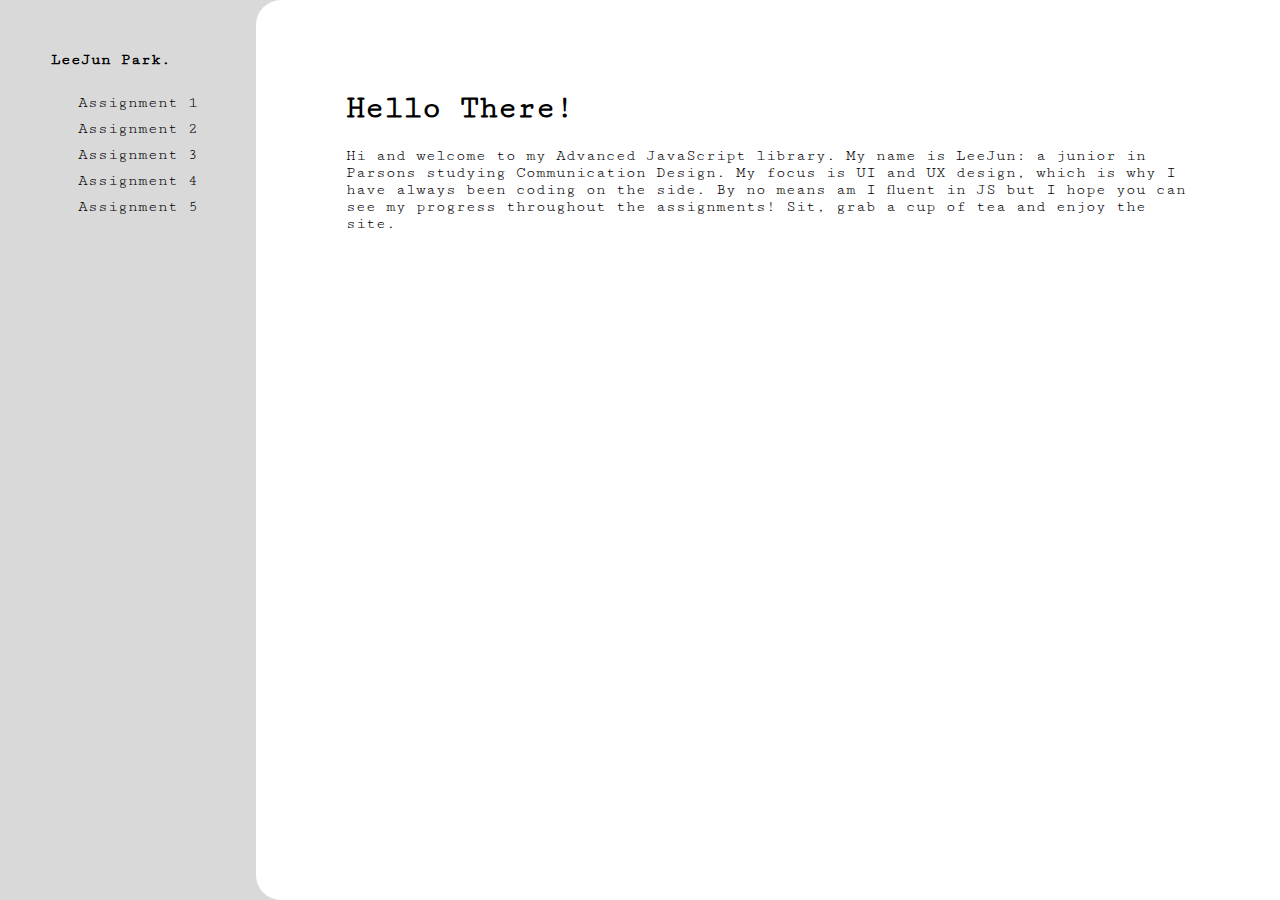
<file: index.html>
<!DOCTYPE html>
<html>
  <head>
    <title>Advanced JS</title>
    <link rel="stylesheet" type="text/css" href="mystyle.css">
    <link rel="stylesheet" type="text/css" href="style-responsive.css">
    <link href="https://fonts.googleapis.com/css?family=Cutive+Mono" rel="stylesheet">
    <meta name="viewport" content="width=device-width, initial-scale=1.0">
  </head>

  <body>
    <div class="nav">
    <a  class="desk" id="name" href="index.html">LeeJun Park.</a>
    <a  class="phone" id="name" href="index.html">LJ.</a>

      <div id="list">
        <ul>
          <div class="desk">
            <li><a href="index1.html">Assignment 1</a></li>
            <li><a href="index2.html">Assignment 2</a></li>
            <li><a href="index3.html">Assignment 3</a></li>
            <li><a href="index4.html">Assignment 4</a></li>
            <li><a href="index5.html">Assignment 5</a></li>
          </div>


          <div class="phone">
            <li><a href="index1.html">A1</a></li>
            <li><a href="index2.html">A2</a></li>
            <li><a href="index3.html">A3</a></li>
            <li><a href="index4.html">A4</a></li>
            <li><a href="index5.html">A5</a></li>
          </div>
        </ul>
      </div>

    </div>

    <div class="main" id="intro">
      <div id="content">
        <h1>Hello There!</h1>
        <p>Hi and welcome to my Advanced JavaScript library. My name is LeeJun: a junior in Parsons studying Communication Design. My focus is UI and UX design, which is why I have always been coding on the side. By no means am I fluent in JS but I hope you can see my progress throughout the assignments! Sit, grab a cup of tea and enjoy the site.</p>
      </div>
    </div>

  </body>

  <!-- <script src="https://code.jquery.com/jquery-3.3.1.min.js"></script>
  <script src="main.js"></script> -->
</html>
</file>
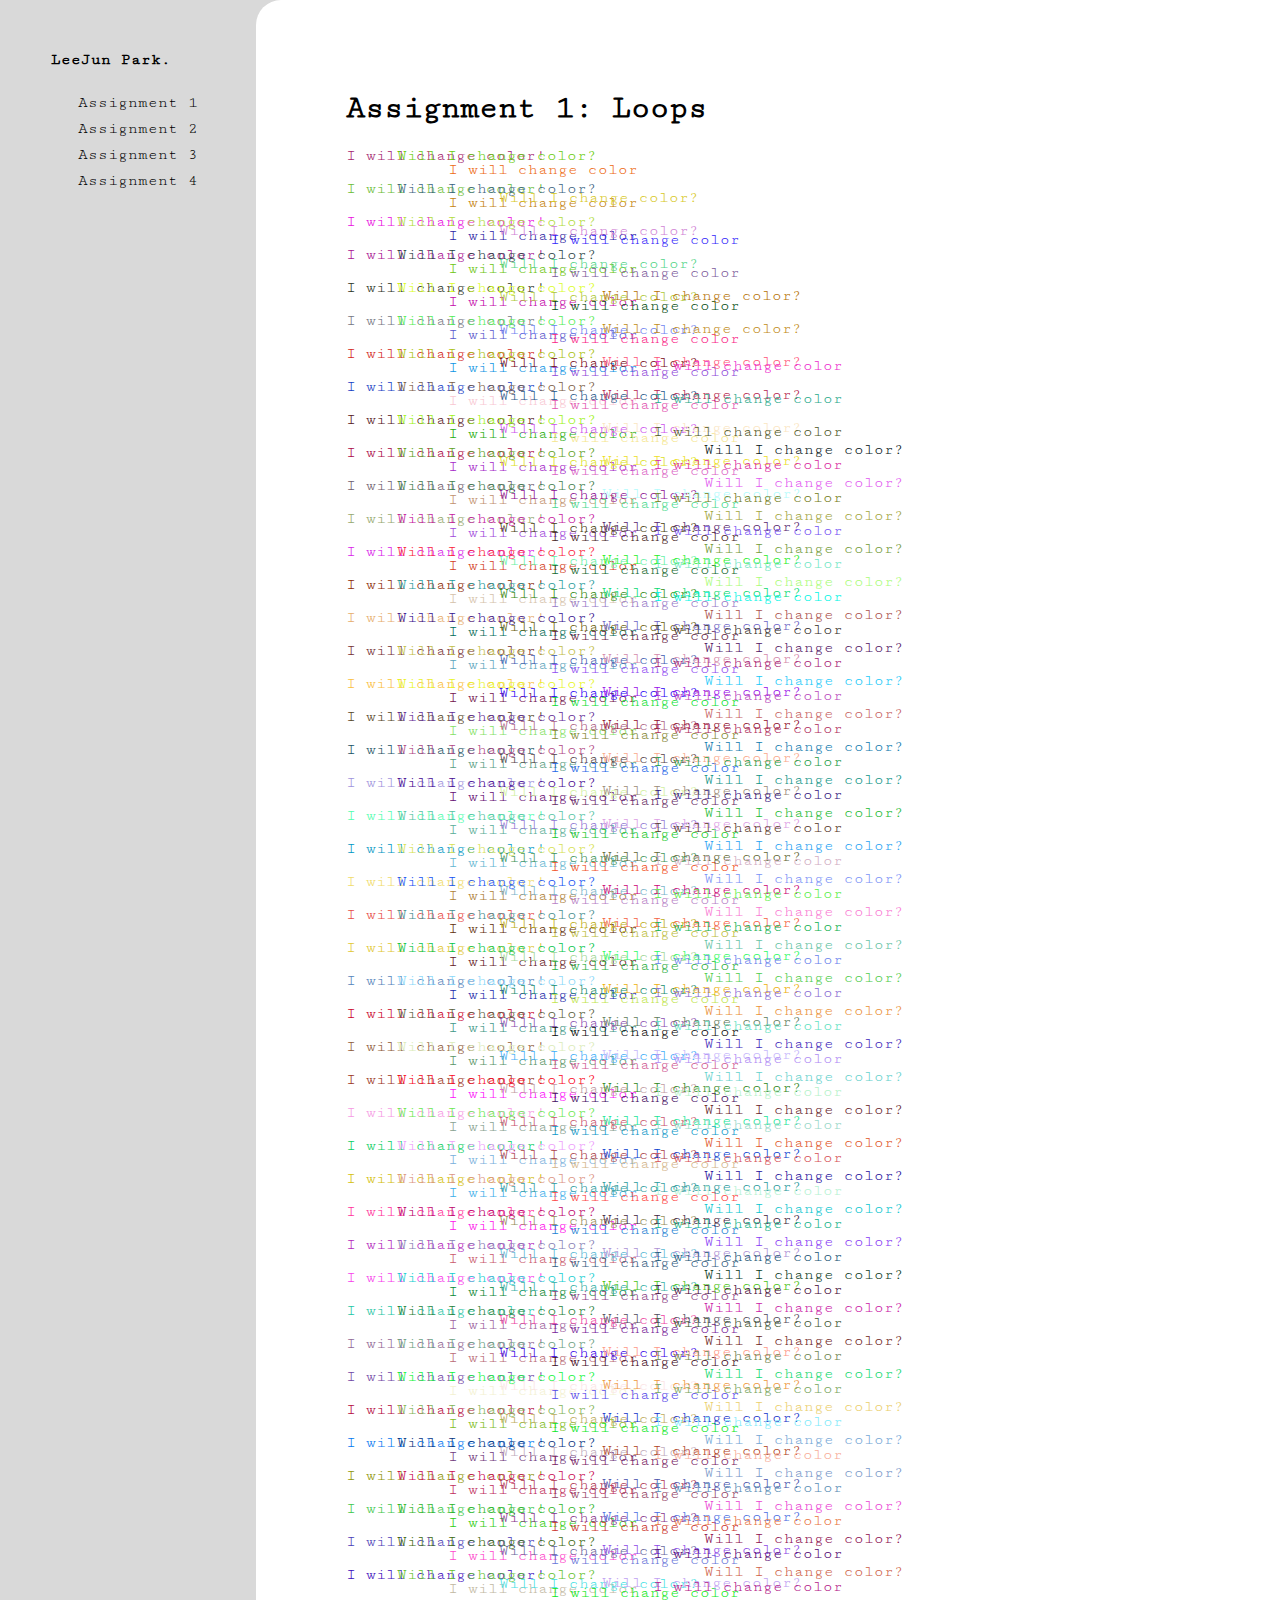
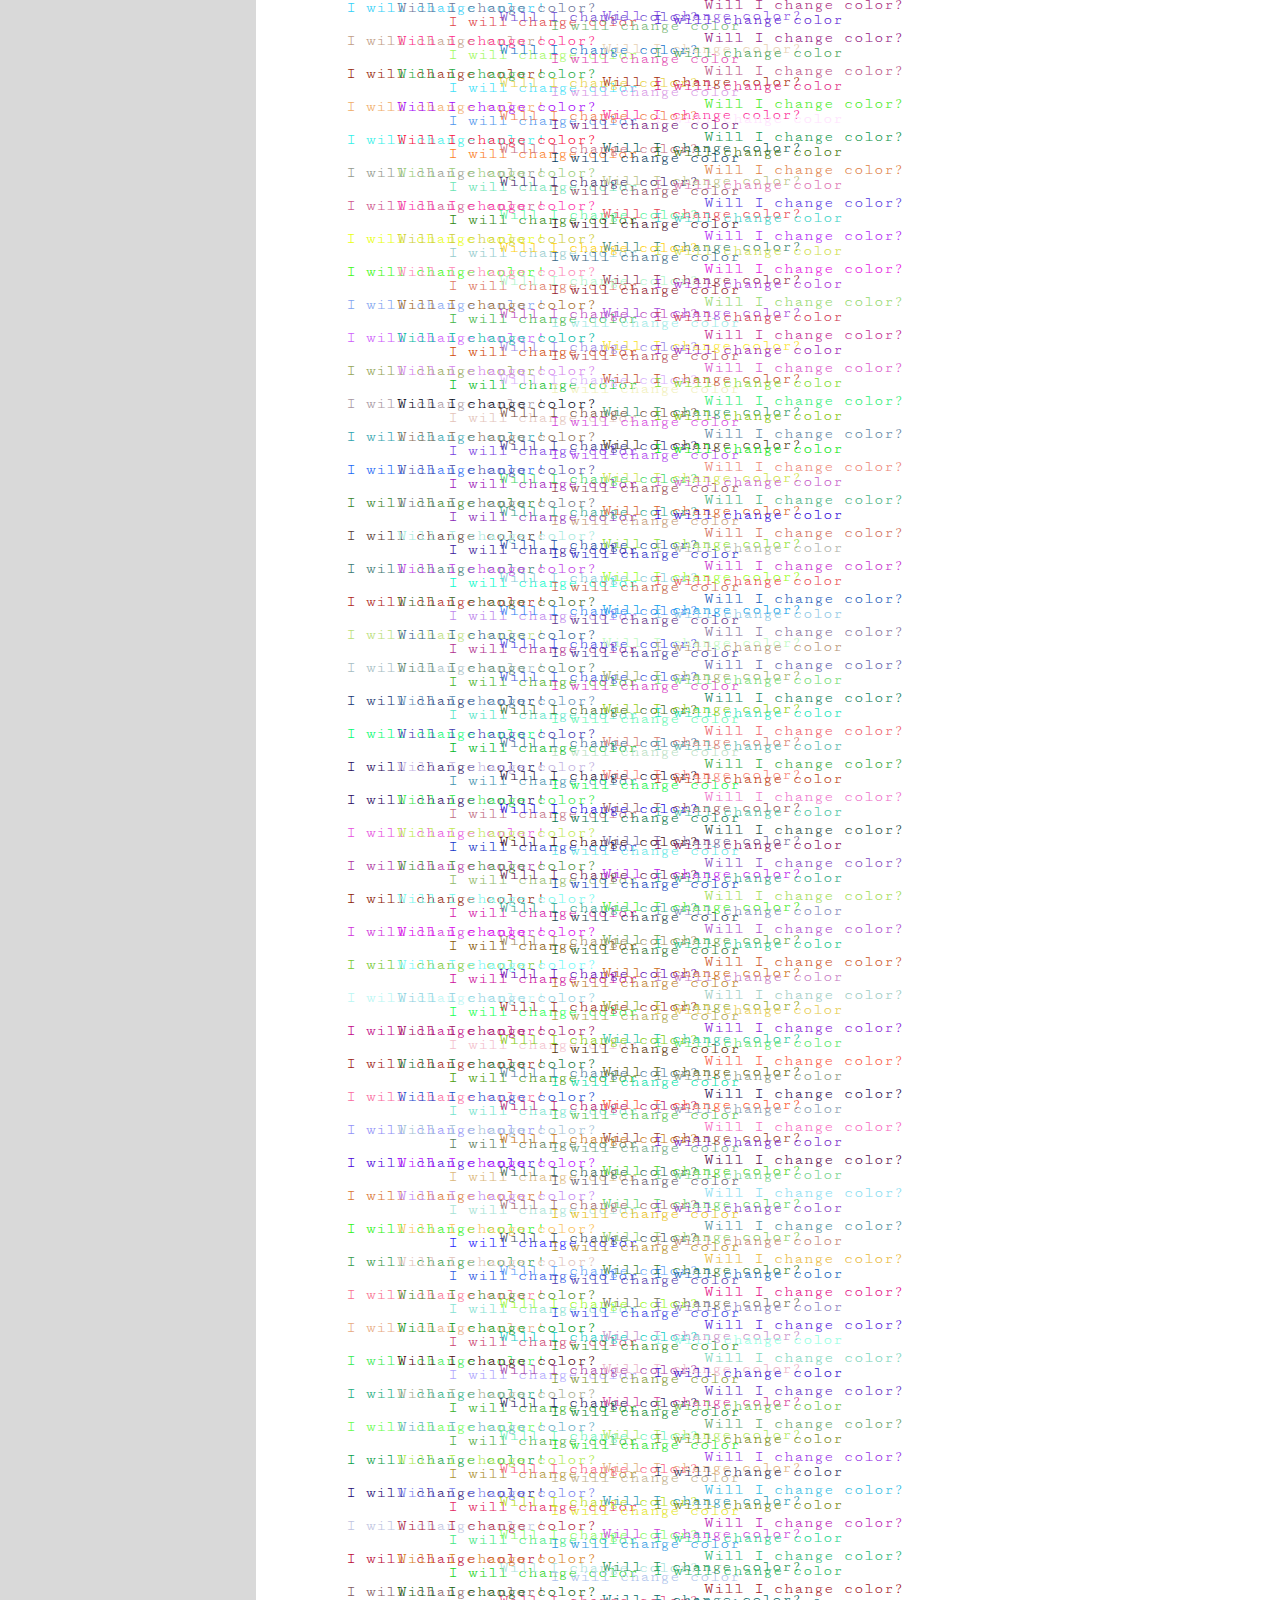
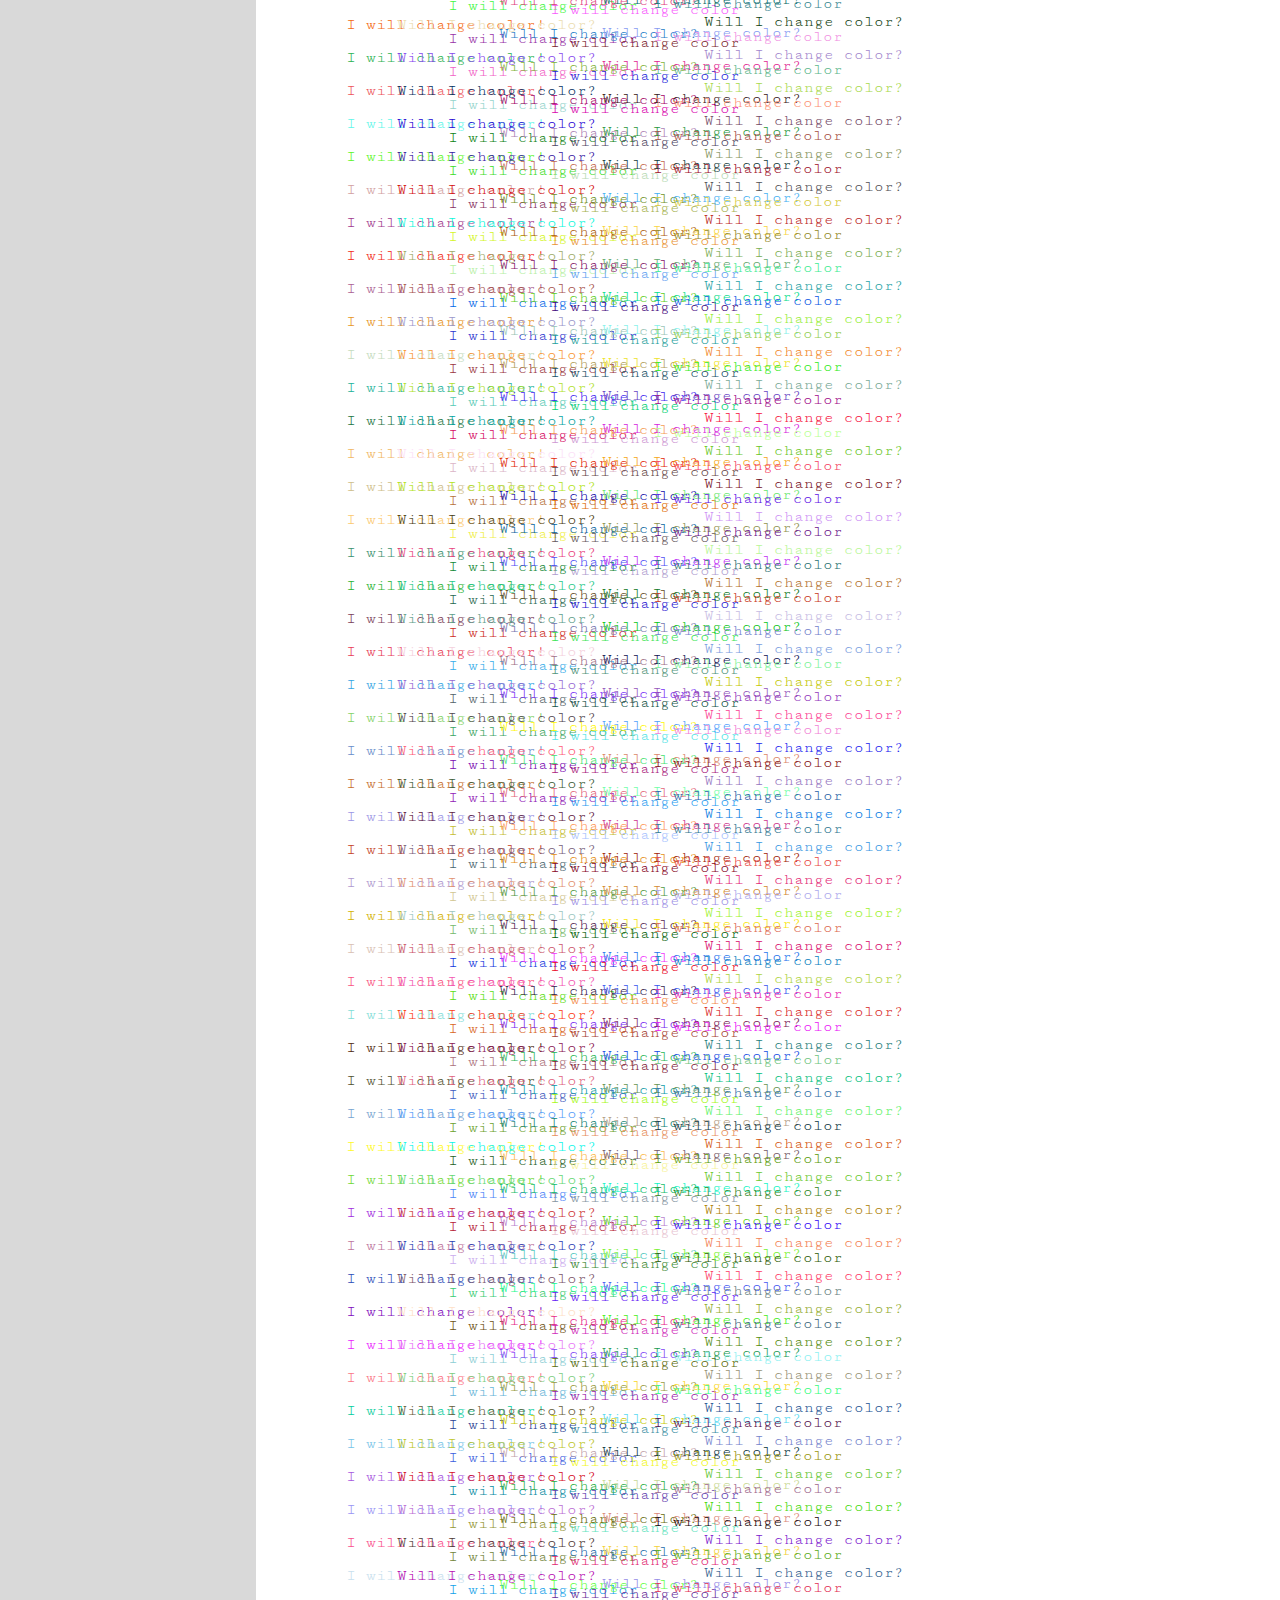
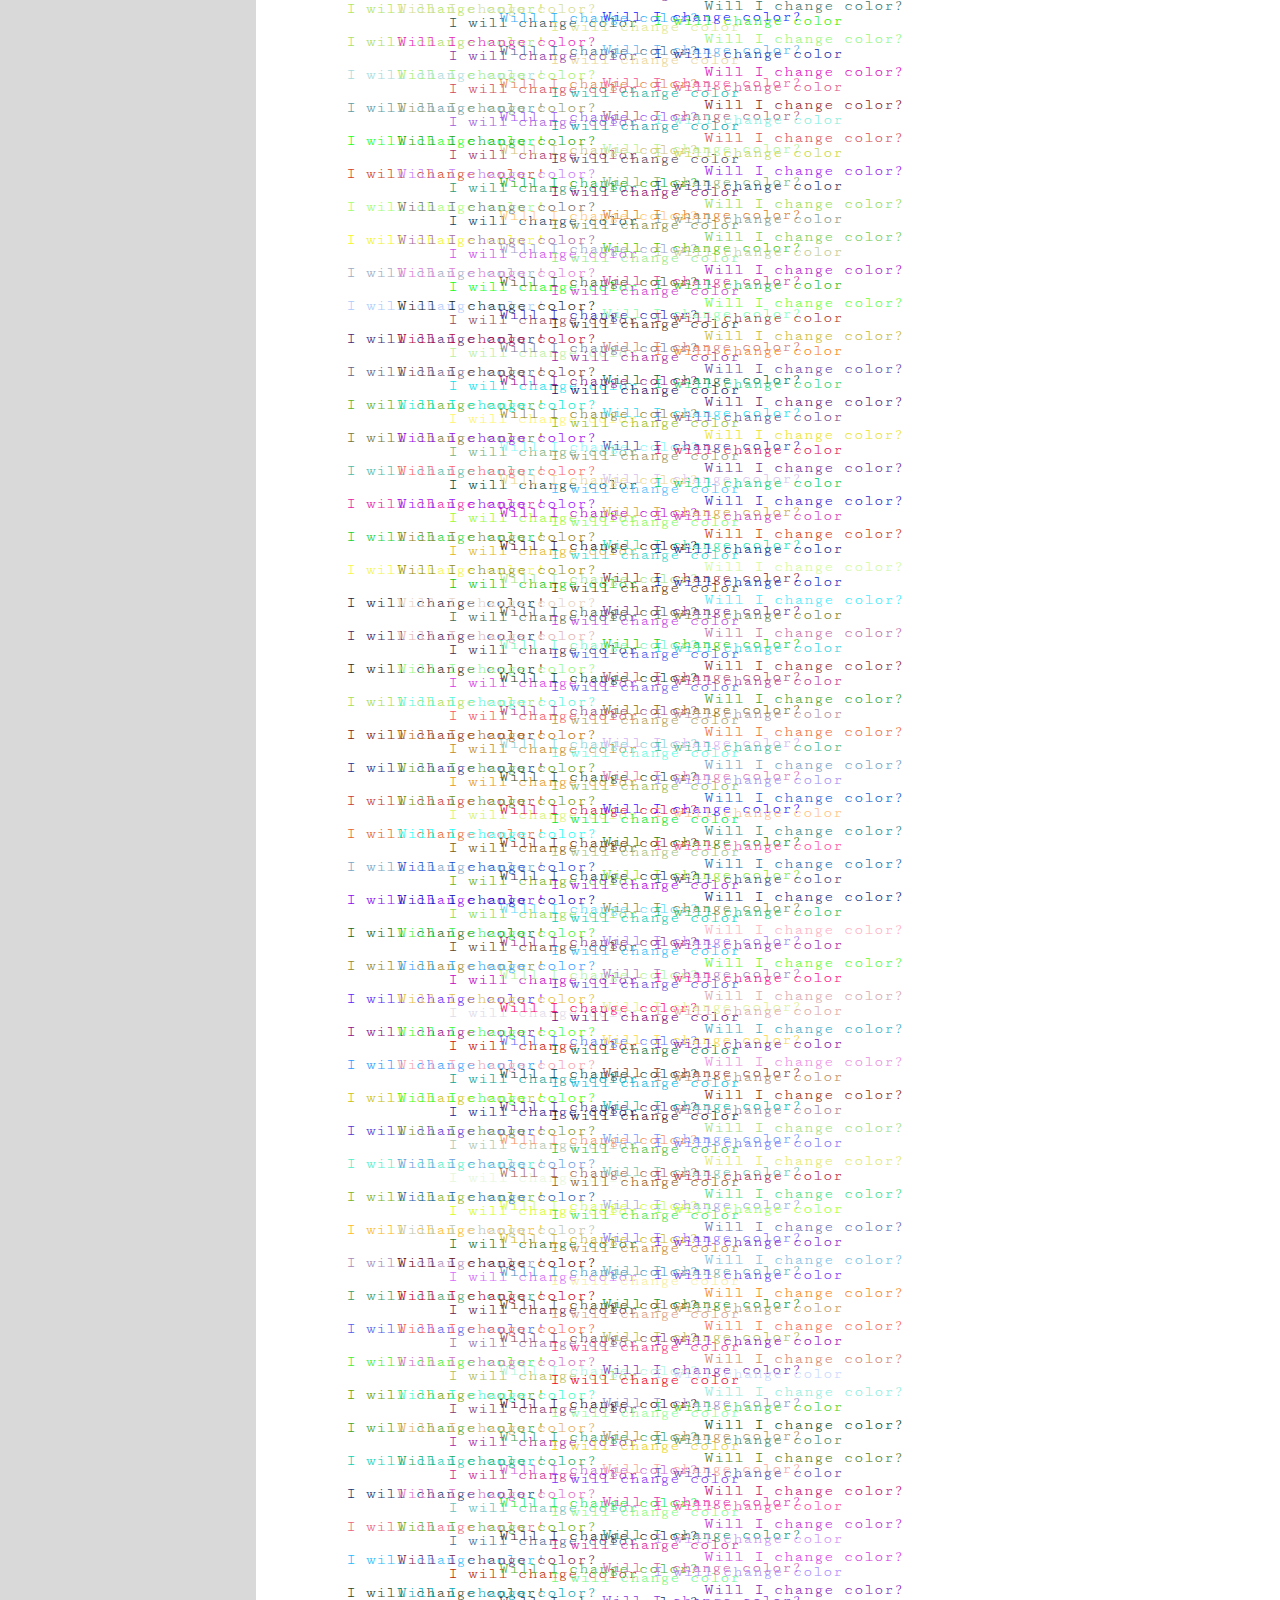
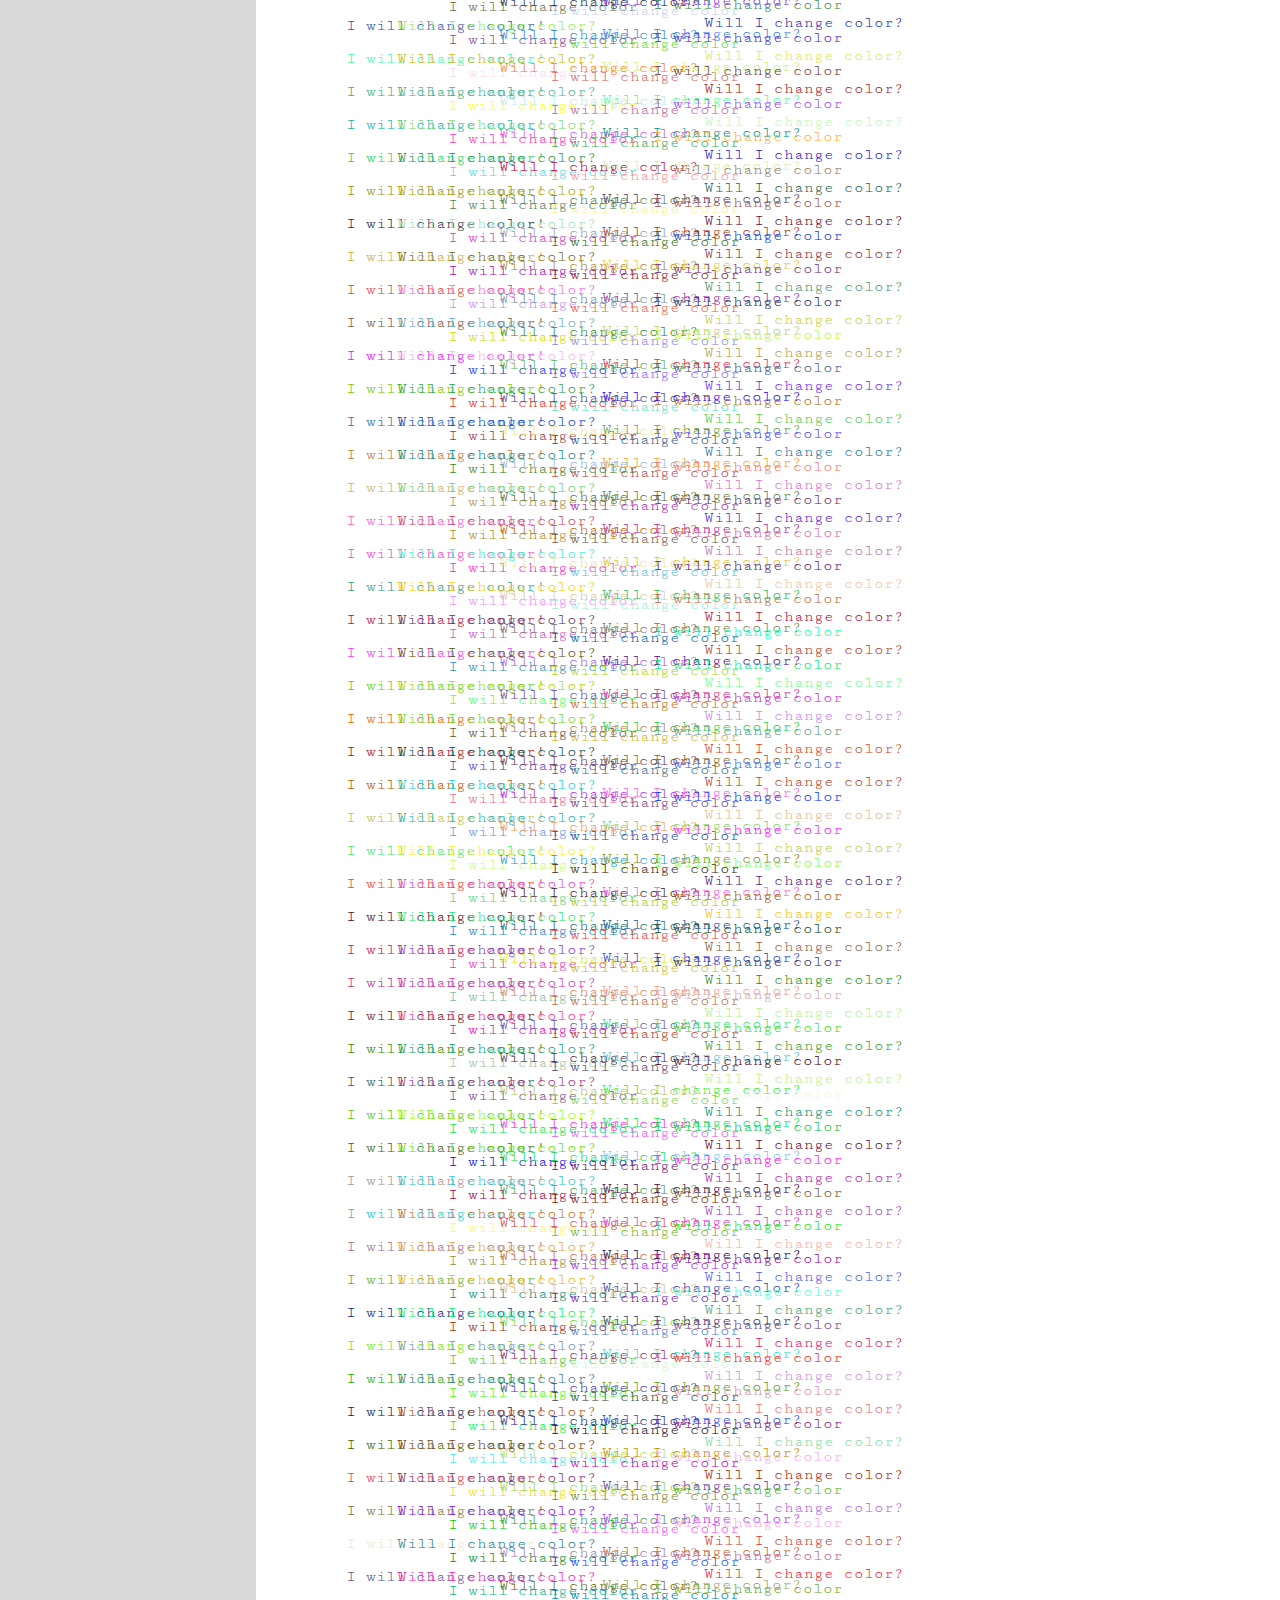
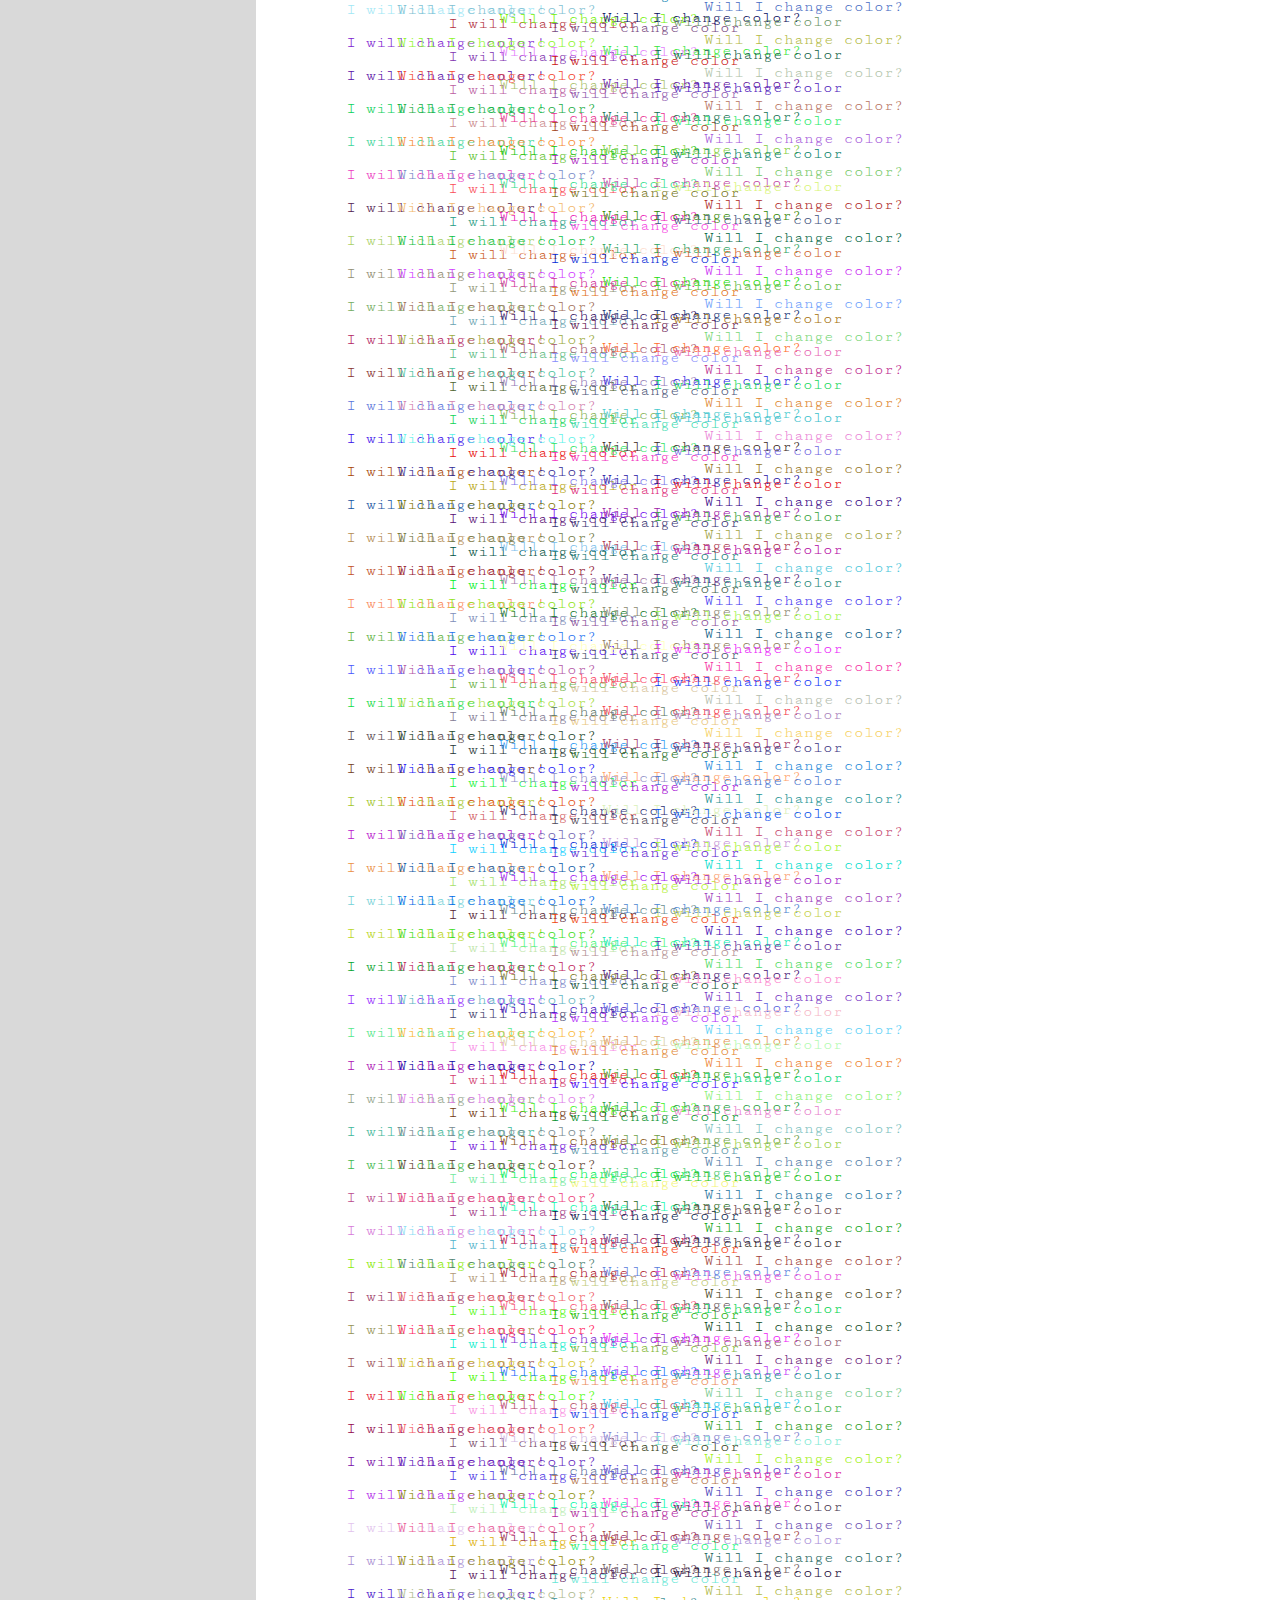
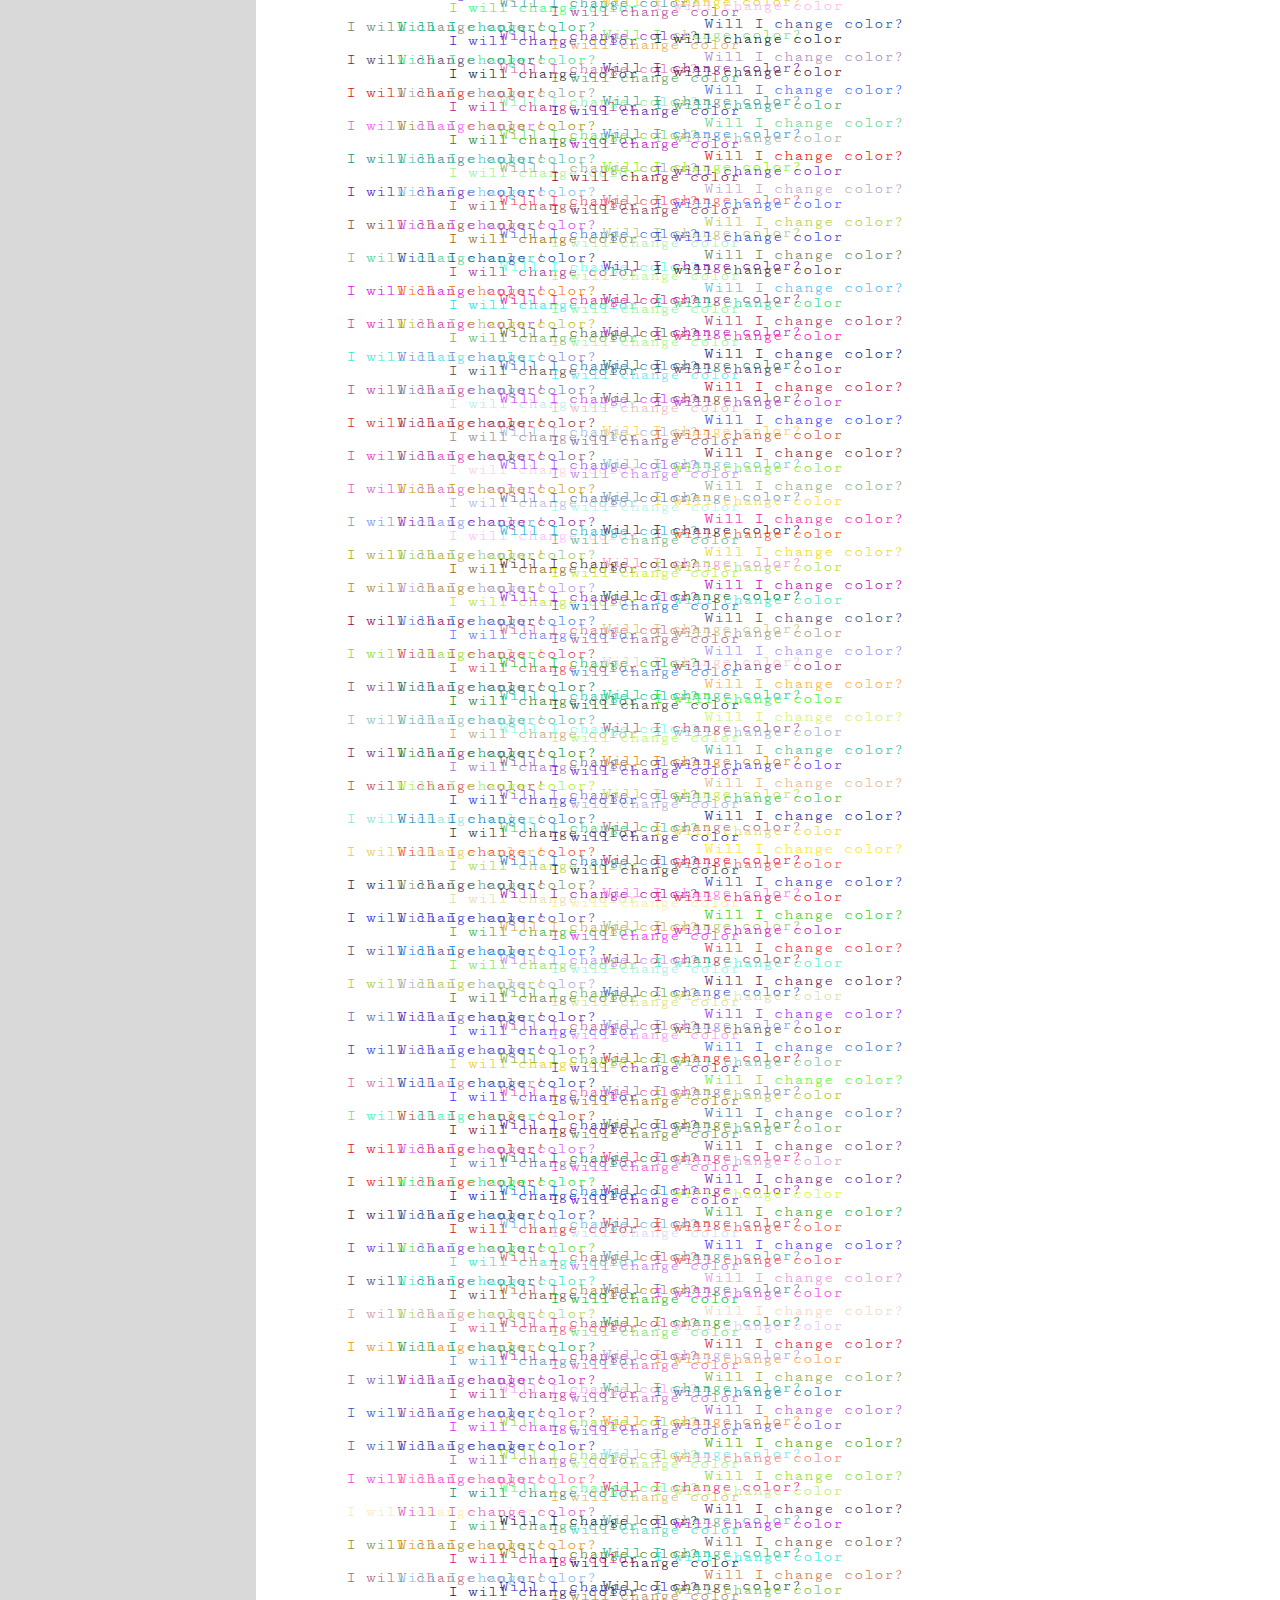
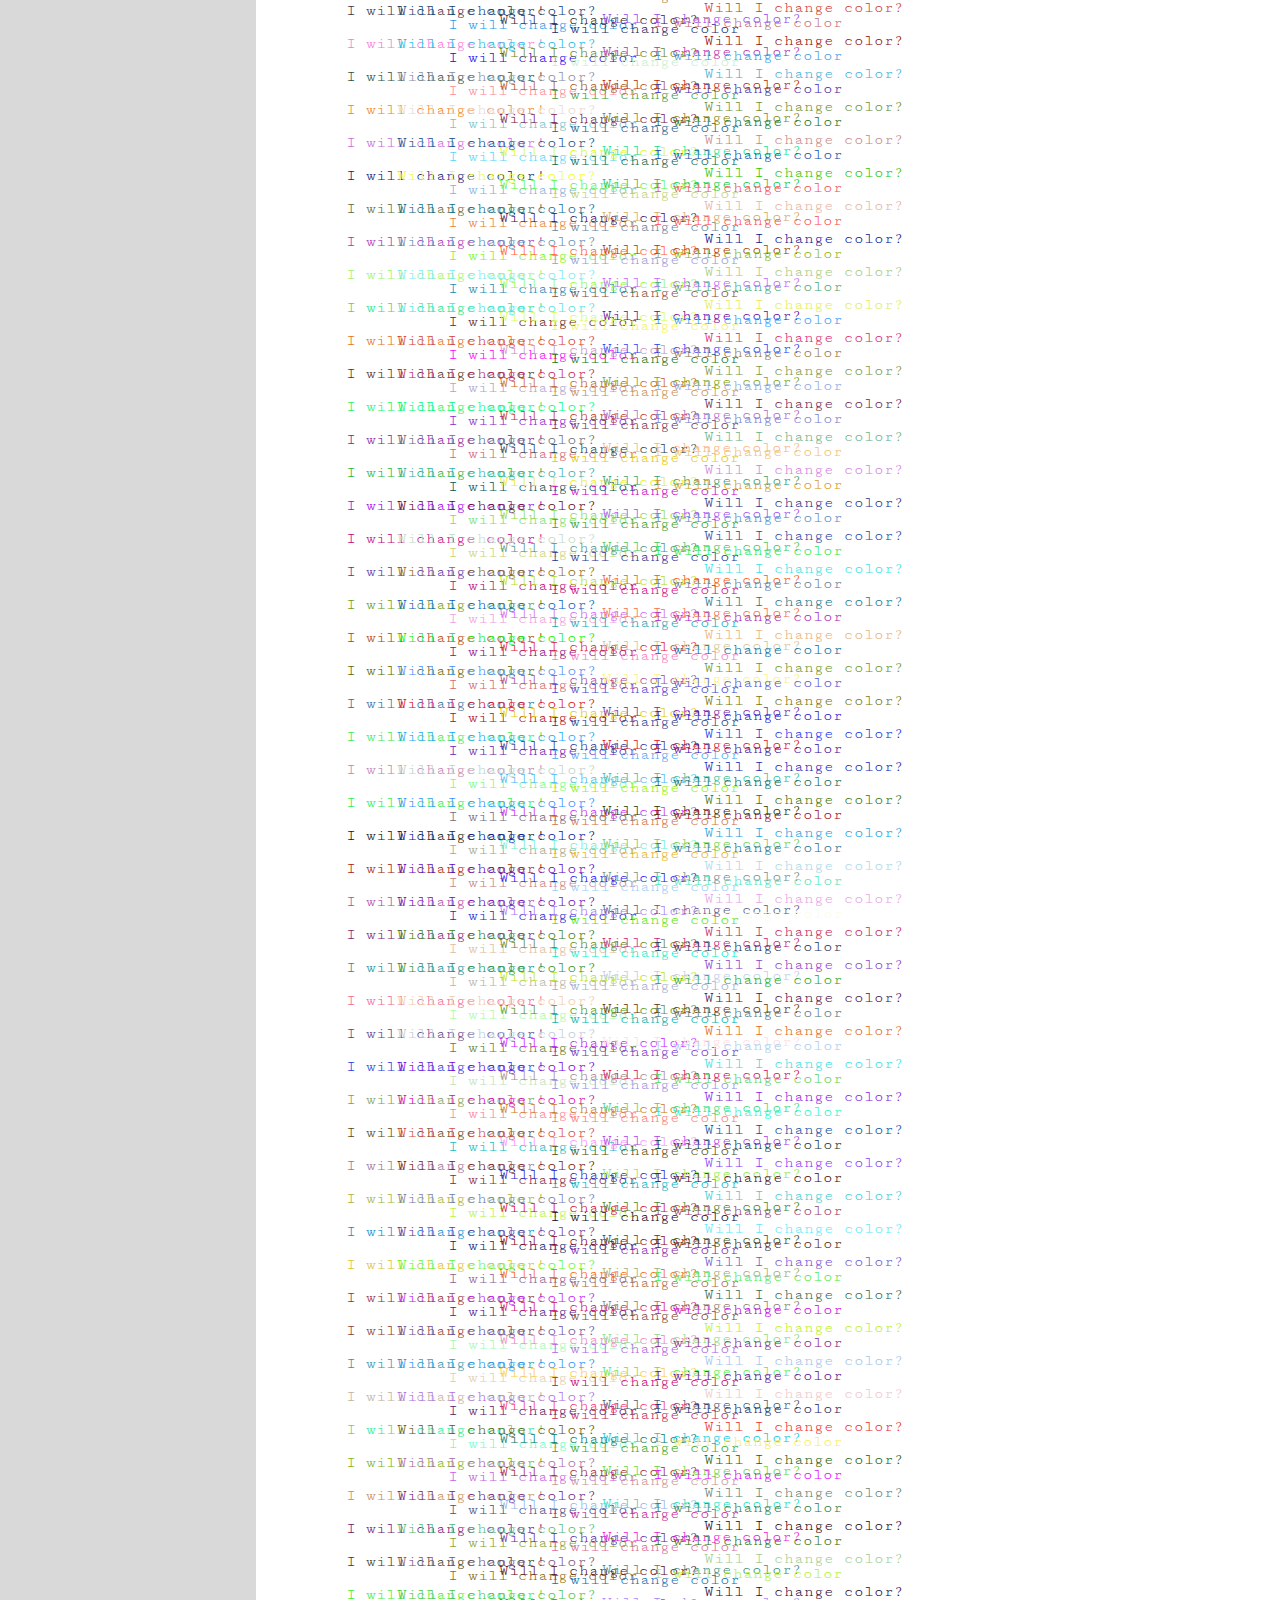
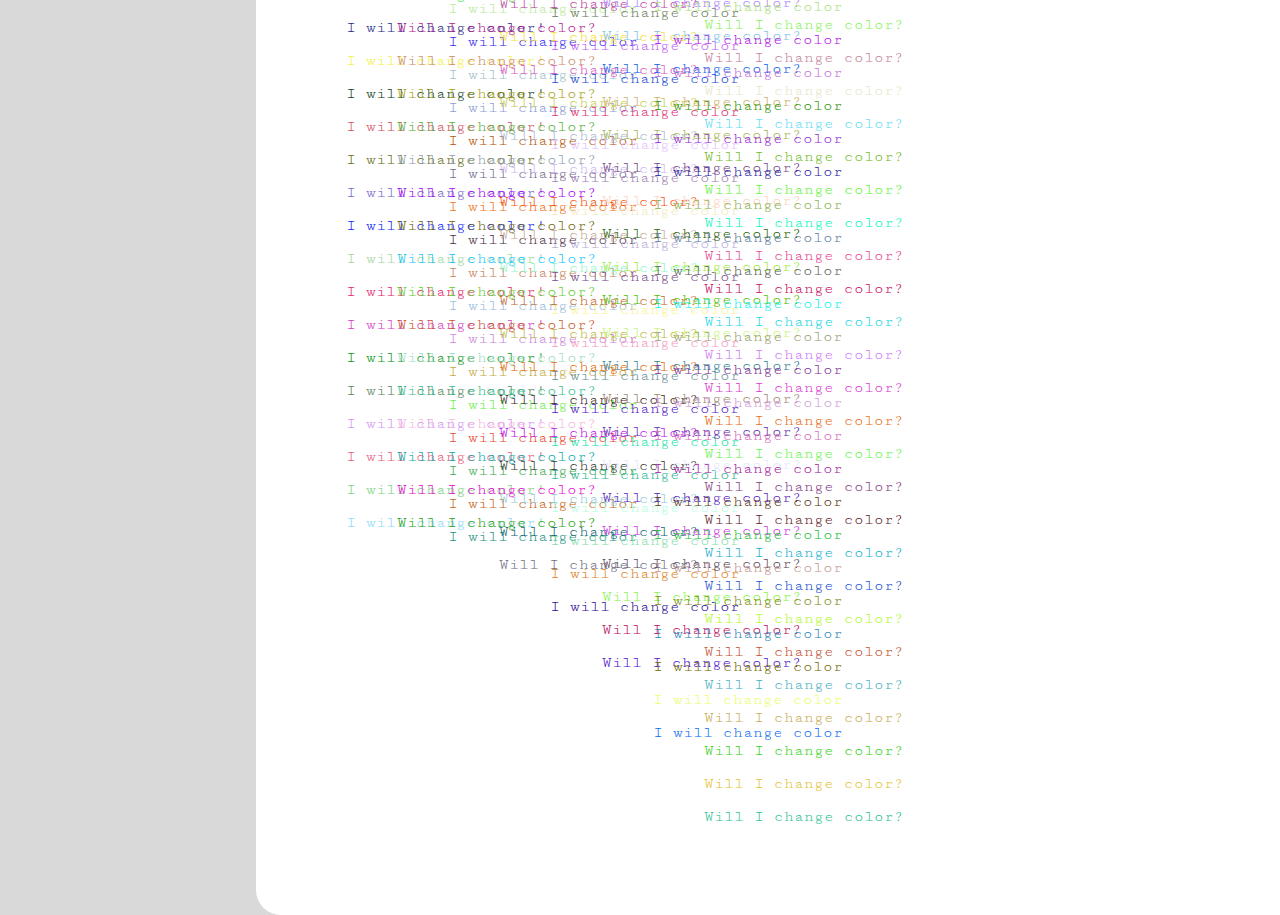
<file: index1.html>
<!DOCTYPE html>
<html>
  <head>
    <title>Advanced JS</title>
    <link rel="stylesheet" type="text/css" href="mystyle.css">
    <link rel="stylesheet" type="text/css" href="style-responsive.css">
    <link href="https://fonts.googleapis.com/css?family=Cutive+Mono" rel="stylesheet">
    <meta name="viewport" content="width=device-width, initial-scale=1.0">
  </head>

  <body>
    <div class="nav">
    <a  class="desk" id="name" href="index.html">LeeJun Park.</a>
    <a  class="phone" id="name" href="index.html">LJ.</a>

      <div id="list">
        <ul>
          <div class="desk">
            <li><a href="index1.html">Assignment 1</a></li>
            <li><a href="index2.html">Assignment 2</a></li>
            <li><a href="index3.html">Assignment 3</a></li>
            <li><a href="index4.html">Assignment 4</a></li>
          </div>


          <div class="phone">
            <li><a href="index1.html">A1</a></li>
            <li><a href="index2.html">A2</a></li>
            <li><a href="index3.html">A3</a></li>
            <li><a href="index4.html">A4</a></li>
          </div>
        </ul>
      </div>

    </div>

    <div class="main" id="intro">

      <div id="content">
        <h1>Assignment 1: Loops</h1>

        <div id="re1">
          <p id="repeat"></p>
        </div>

        <div class='pattern1' id="re2">
          <p id="repeat"></p>
        </div>

        <div class='pattern2' id="re3">
          <p id="repeat"></p>
        </div>

        <div class='pattern1' id="re4">
          <p id="repeat"></p>
        </div>

        <div class='pattern2' id="re5">
          <p id="repeat"></p>
        </div>

        <div class='pattern1' id="re6">
          <p id="repeat"></p>
        </div>

        <div class='pattern2' id="re7">
          <p id="repeat"></p>
        </div>

        <div class='pattern1' id="re8">
          <p id="repeat"></p>
        </div>
      </div>
    </div>

  </body>

  <script src="https://code.jquery.com/jquery-3.3.1.min.js"></script>
  <script src="main.js"></script>
</html>
</file>
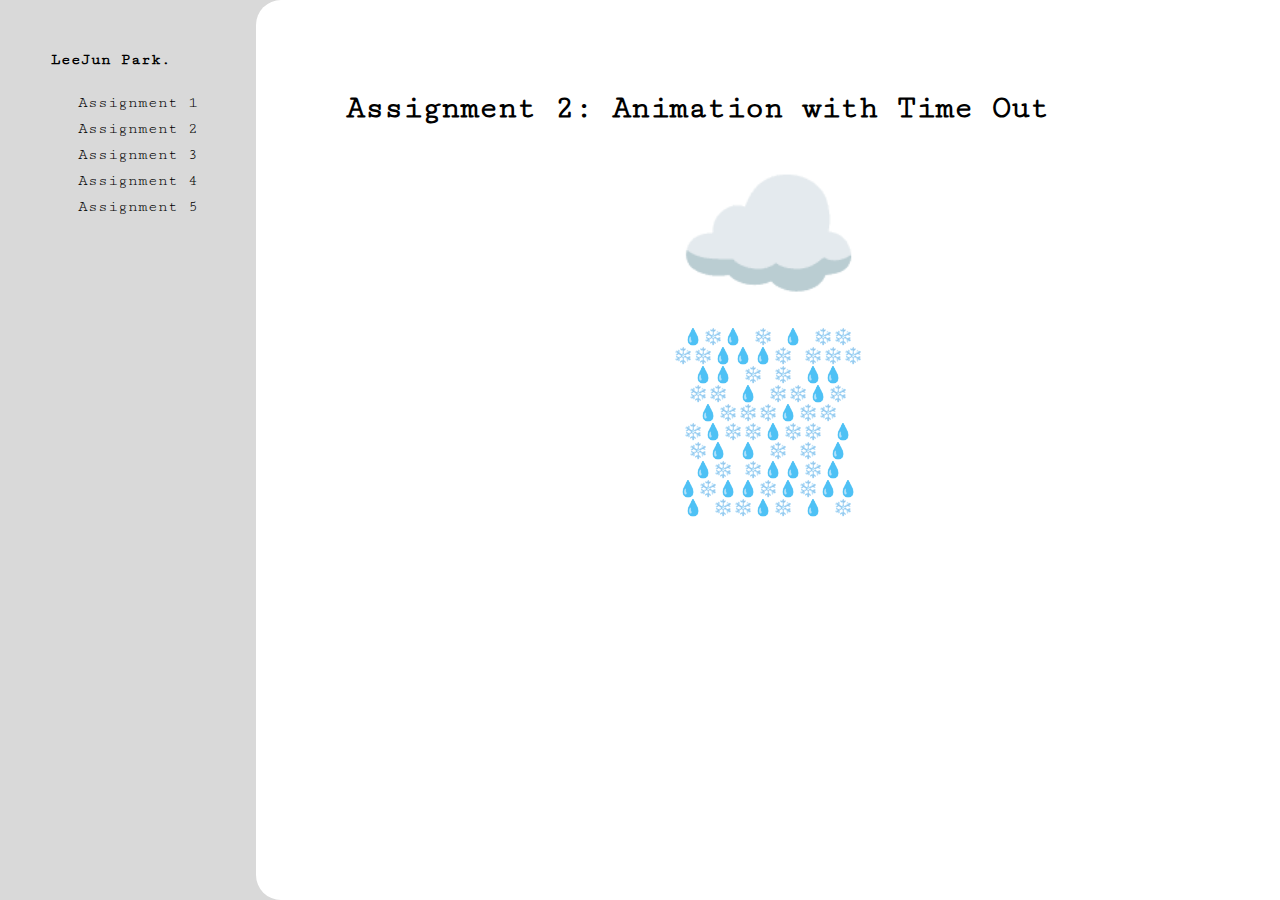
<file: index2.html>
<!DOCTYPE html>
<html>
  <head>
    <title>Advanced JS</title>
    <link rel="stylesheet" type="text/css" href="mystyle.css">
    <link rel="stylesheet" type="text/css" href="style-responsive.css">
    <link href="https://fonts.googleapis.com/css?family=Cutive+Mono" rel="stylesheet">
    <meta name="viewport" content="width=device-width, initial-scale=1.0">
    <meta charset="UTF-8">
  </head>

  <body>
    <div class="nav">
    <a  class="desk" id="name" href="index.html">LeeJun Park.</a>
    <a  class="phone" id="name" href="index.html">LJ.</a>

      <div id="list">
        <ul>
          <div class="desk">
            <li><a href="index1.html">Assignment 1</a></li>
            <li><a href="index2.html">Assignment 2</a></li>
            <li><a href="index3.html">Assignment 3</a></li>
            <li><a href="index4.html">Assignment 4</a></li>
            <li><a href="index5.html">Assignment 5</a></li>
          </div>


          <div class="phone">
            <li><a href="index1.html">A1</a></li>
            <li><a href="index2.html">A2</a></li>
            <li><a href="index3.html">A3</a></li>
            <li><a href="index4.html">A4</a></li>
            <li><a href="index5.html">A5</a></li>
          </div>
        </ul>
      </div>

    </div>

    <div class="main" id="intro">
      <div id="content">
        <h1>Assignment 2: Animation with Time Out</h1>
        <div class="cloud">☁️</div>
        <div id="wrapper"></div>
      </div>

  </body>

  <script src="main2.js"></script>
</html>
</file>
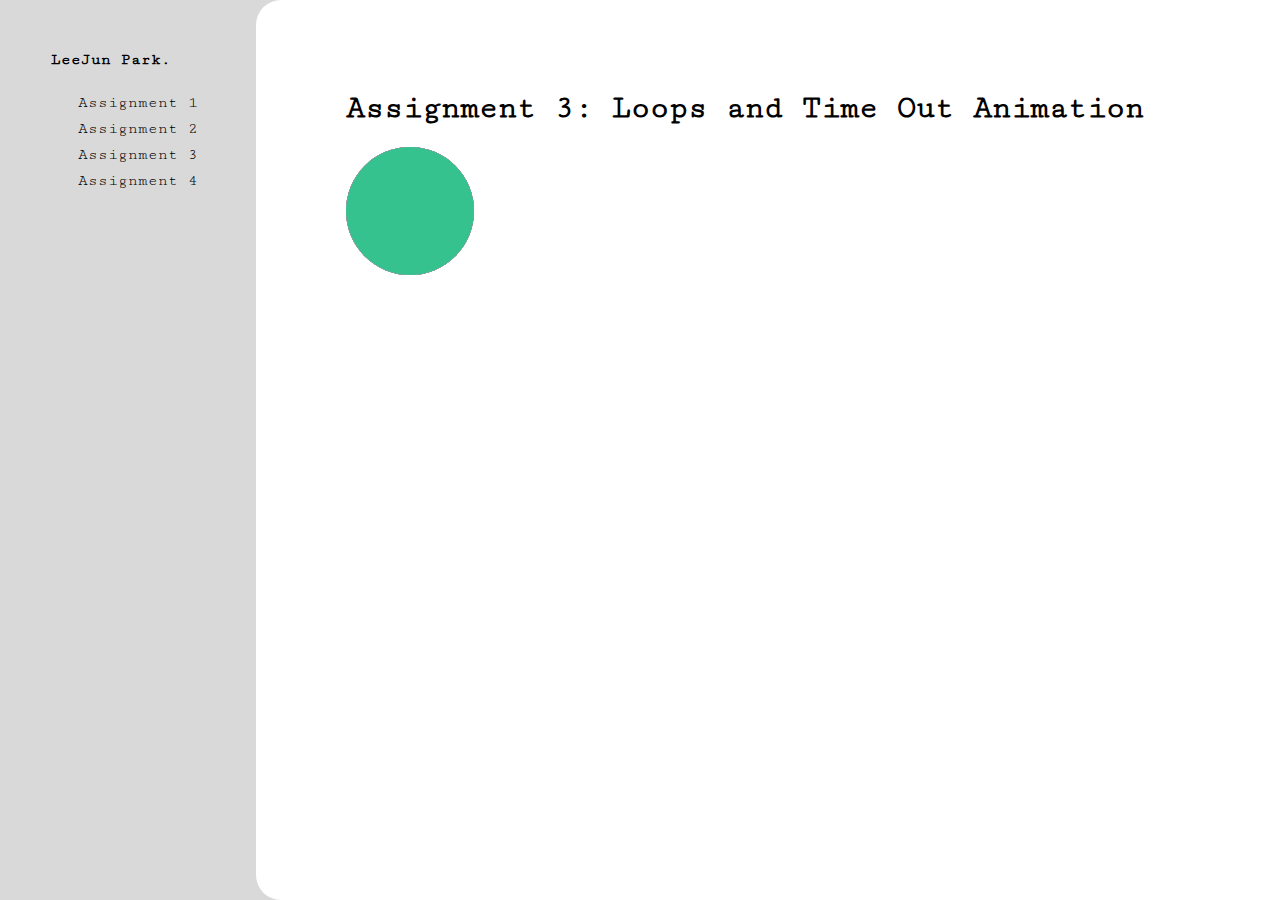
<file: index3.html>
<!DOCTYPE html>
<html>
  <head>
    <title>Advanced JS</title>
    <link rel="stylesheet" type="text/css" href="mystyle.css">
    <link rel="stylesheet" type="text/css" href="style-responsive.css">
    <link href="https://fonts.googleapis.com/css?family=Cutive+Mono" rel="stylesheet">
    <meta name="viewport" content="width=device-width, initial-scale=1.0">
  </head>

  <body>
    <div class="nav">
    <a  class="desk" id="name" href="index.html">LeeJun Park.</a>
    <a  class="phone" id="name" href="index.html">LJ.</a>

      <div id="list">
        <ul>
          <div class="desk">
            <li><a href="index1.html">Assignment 1</a></li>
            <li><a href="index2.html">Assignment 2</a></li>
            <li><a href="index3.html">Assignment 3</a></li>
            <li><a href="index4.html">Assignment 4</a></li>
          </div>


          <div class="phone">
            <li><a href="index1.html">A1</a></li>
            <li><a href="index2.html">A2</a></li>
            <li><a href="index3.html">A3</a></li>
            <li><a href="index4.html">A4</a></li>
          </div>
        </ul>
      </div>

    </div>

    <div class="main2" id="intro">

      <div id="content">
        <h1>Assignment 3: Loops and Time Out Animation</h1>

	      <div id="shapes"></div>
        <div id="shapes2"></div>
        <div id="shapes3"></div>
        <div id="shapes4"></div>
        <div id="shapes5"></div>
        <div id="shapes6"></div>
        <div id="shapes7"></div>
        <div id="shapes8"></div>
        <div id="shapes9"></div>
        <div id="shapes10"></div>
        <div id="shapes11"></div>
        <div id="shapes12"></div>
        <div id="shapes13"></div>
        <div id="shapes14"></div>
        <div id="shapes15"></div>


      </div>
    </div>

  </body>

  <script src="https://code.jquery.com/jquery-3.3.1.min.js"></script>
  <script src="main3.js"></script>
</html>
</file>
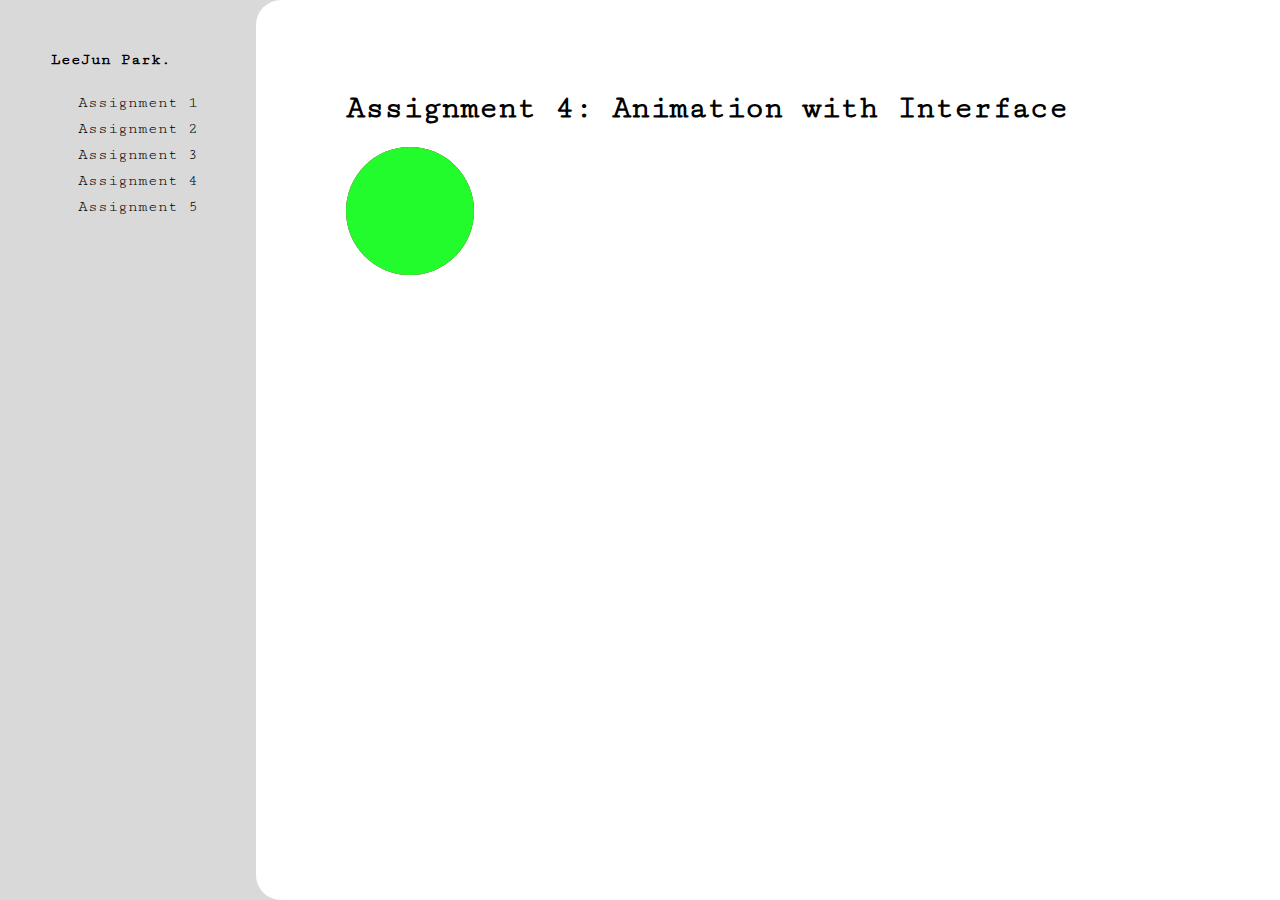
<file: index4.html>
<!DOCTYPE html>
<html>
  <head>
    <title>Advanced JS</title>
    <link rel="stylesheet" type="text/css" href="mystyle.css">
    <link rel="stylesheet" type="text/css" href="style-responsive.css">
    <link href="https://fonts.googleapis.com/css?family=Cutive+Mono" rel="stylesheet">
    <meta name="viewport" content="width=device-width, initial-scale=1.0">
  </head>

  <body>
    <div class="nav">
    <a  class="desk" id="name" href="index.html">LeeJun Park.</a>
    <a  class="phone" id="name" href="index.html">LJ.</a>

      <div id="list">
        <ul>
          <div class="desk">
            <li><a href="index1.html">Assignment 1</a></li>
            <li><a href="index2.html">Assignment 2</a></li>
            <li><a href="index3.html">Assignment 3</a></li>
            <li><a href="index4.html">Assignment 4</a></li>
            <li><a href="index5.html">Assignment 5</a></li>
          </div>


          <div class="phone">
            <li><a href="index1.html">A1</a></li>
            <li><a href="index2.html">A2</a></li>
            <li><a href="index3.html">A3</a></li>
            <li><a href="index4.html">A4</a></li>
            <li><a href="index5.html">A5</a></li>
          </div>
        </ul>
      </div>

    </div>

    <div class="main2" id="intro">

      <div id="content">
        <h1>Assignment 4: Animation with Interface</h1>

	      <div id="shapes"></div>


      </div>
    </div>

  </body>

  <script src="https://code.jquery.com/jquery-3.3.1.min.js"></script>
  <script src="main4.js"></script>
</html>
</file>
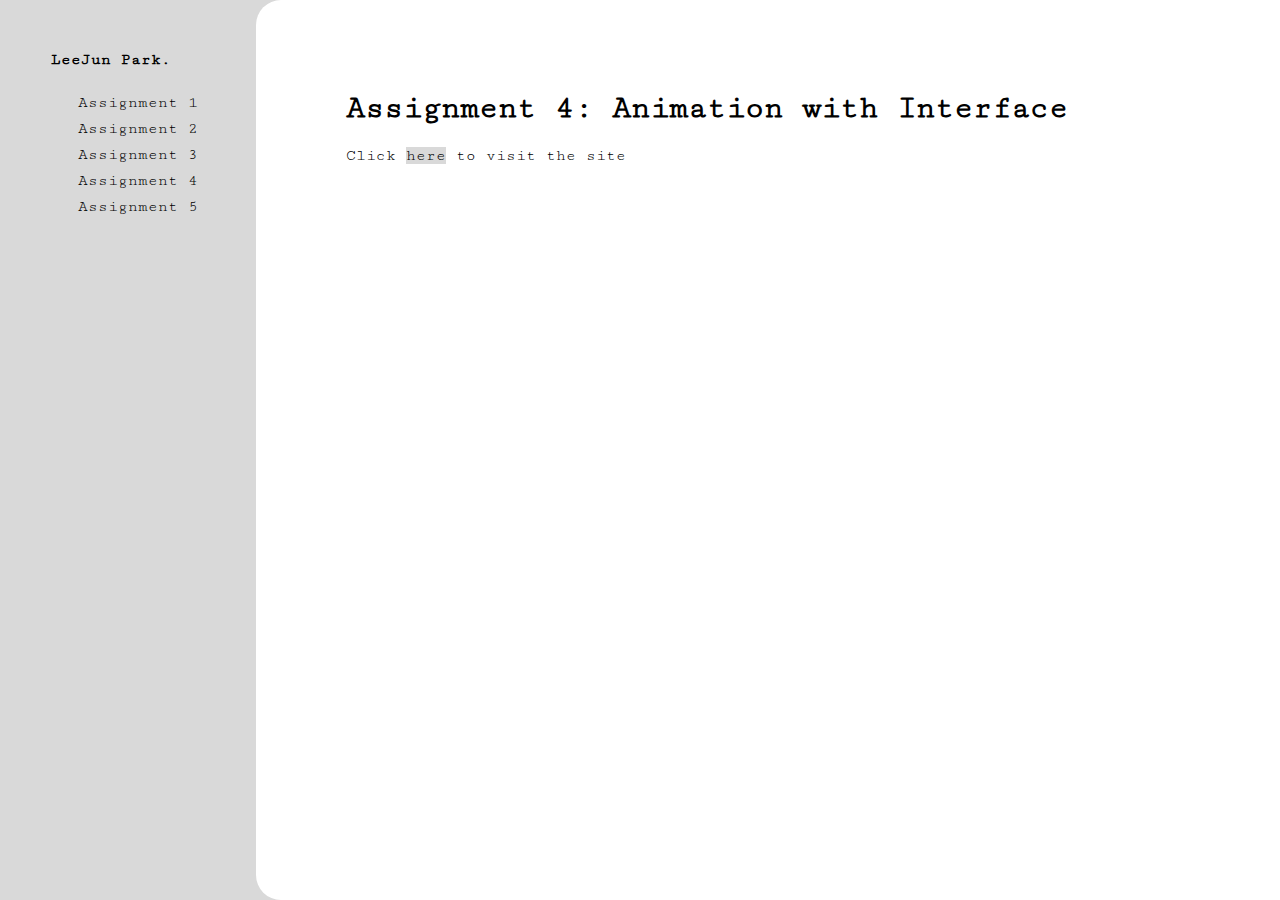
<file: index5.html>
<!DOCTYPE html>
<html>
  <head>
    <title>Advanced JS</title>
    <link rel="stylesheet" type="text/css" href="mystyle.css">
    <link rel="stylesheet" type="text/css" href="style-responsive.css">
    <link href="https://fonts.googleapis.com/css?family=Cutive+Mono" rel="stylesheet">
    <meta name="viewport" content="width=device-width, initial-scale=1.0">
  </head>

  <body>
    <div class="nav">
    <a  class="desk" id="name" href="index.html">LeeJun Park.</a>
    <a  class="phone" id="name" href="index.html">LJ.</a>

      <div id="list">
        <ul>
          <div class="desk">
            <li><a href="index1.html">Assignment 1</a></li>
            <li><a href="index2.html">Assignment 2</a></li>
            <li><a href="index3.html">Assignment 3</a></li>
            <li><a href="index4.html">Assignment 4</a></li>
            <li><a href="index5.html">Assignment 5</a></li>
          </div>


          <div class="phone">
            <li><a href="index1.html">A1</a></li>
            <li><a href="index2.html">A2</a></li>
            <li><a href="index3.html">A3</a></li>
            <li><a href="index4.html">A4</a></li>
            <li><a href="index5.html">A5</a></li>
          </div>
        </ul>
      </div>

    </div>

    <div class="main2" id="intro">

      <div id="content">
        <h1>Assignment 4: Animation with Interface</h1>

	      <p> Click <a href = "https://leejunp.github.io/mood/">here</a> to visit the site</p>


      </div>
    </div>

  </body>

  <script src="https://code.jquery.com/jquery-3.3.1.min.js"></script>
  <script src="main4.js"></script>
</html>
</file>
<file: mystyle.css>
html {
    height: 100%;
}

body, a{
  font-family: 'Cutive Mono', monospace;
  background-color: #D9D9D9;
  color:black;
  margin:0;
  height: 100%;
  text-decoration: none;
}

.phone{
  display:none;
}

.desk{
  display:block;
}

.nav{
  position: absolute;
}

.nav p{
  margin-left: 4vw;
  margin-top:4vw;
}

.nav #name{
  font-weight: bolder;
  margin-left: 4vw;
  margin-top:4vw;
}

#name:hover, #name:active{
  text-decoration: none;
  color:black;
}

ul{
  list-style: none;
  margin:3vw;
  margin-top:2vw;
}

li{
  margin-bottom: 0.7vw;
}

a:hover{
  text-decoration: underline;
}

a:active{
  text-decoration: underline;
}

.main{
  background-color: white;
  border-top-left-radius: 25px;
  border-bottom-left-radius: 25px;
  width: 80%;
  height:100%;
  float: right;
  overflow: hidden;
  display: table;
  display:none;
}

.main2{
  background-color: white;
  border-top-left-radius: 25px;
  border-bottom-left-radius: 25px;
  width: 80%;
  height:100%;
  float: right;
  overflow: hidden;
  display: table;
  display:none;
  overflow: hidden;
}

#content{
  margin: 7vw;
}

#intro{
  display: table;
}

#drpdown1{
  display:none;
  margin-left:2vw;
}

/* PATTERNING */

.pattern{
  position: absolute;
}

#re2{
  margin-left: 4vw;
  margin-top:-13200px;
}

#re3{
  margin-left: 8vw;
  margin-top:-13186px;
}

#re4{
  margin-left: 12vw;
  margin-top:-13172px;
}

#re5{
  margin-left: 16vw;
  margin-top:-13158px;
}

#re6{
  margin-left: 20vw;
  margin-top:-13144px;
}

#re7{
  margin-left: 24vw;
  margin-top:-13130px;
}

#re8{
  margin-left: 28vw;
  margin-top:-13116px;
}

#re9{
  margin-left: 32vw;
  margin-top:-13130px;
}

#re10{
  margin-left: 36vw;
  margin-top:-13144px;
}

#re11{
  margin-left: 40vw;
  margin-top:-13158px;
}

#re12{
  margin-left: 44vw;
  margin-top:-13172px;
}

#re13{
  margin-left: 48vw;
  margin-top:-13186px;
}

#re14{
  margin-left: 52vw;
  margin-top:-13200px;
}

#re15{
  margin-left: 56vw;
  margin-top:-13214px;
}

/* PATTERNING END */

.cloud{
  font-size: 150px;
}

.cloud, #wrapper{
  text-align: center;
}

/* ANIMATION */

.circle{
  position: absolute;
  height: 10vw;
  width:10vw;
  background-color:black;
  border-radius:5vw;
}

.circle:hover{
  cursor: pointer;
}
</file>
<file: style-responsive.css>
@media (min-width: 320px) and (max-width: 579px) {

  html {
      height: 100%;
  }

  body, a{
    font-family: 'Cutive Mono', monospace;
    background-color: #D9D9D9;
    color:black;
    margin:0;
    height: 100%;
    text-decoration: none;
  }

  .desk{
    display:none;
  }

  .phone{
    display:block;
  }

  .nav{
    position: absolute;
  }

  .nav p{
    margin-left: 5vw;
    margin-top:10vw;
  }

  .nav #name{
    font-weight: bolder;
    margin-left: 4vw;
    margin-top:4vw;
  }

  #name:hover, #name:active{
    text-decoration: none;
    color:black;
  }

  a:hover{
    text-decoration: underline;
  }

  a:active{
    text-decoration: underline;
  }

  ul{
    list-style: none;
    margin-left: -5vw;
    margin-top:8vw;
  }

  li{
    margin-bottom: 2vw;
  }

  .main{
    background-color: white;
    border-top-left-radius: 25px;
    border-bottom-left-radius: 25px;
    width: 85%;
    height:100%;
    float: right;
    overflow: hidden;
    display: table;
    display:none;
  }

  #content{
    margin: 7vw;
  }

  #intro{
    display: table;
  }

  #drpdown1{
    display:none;
    margin-left:2vw;
  }

}
</file>
